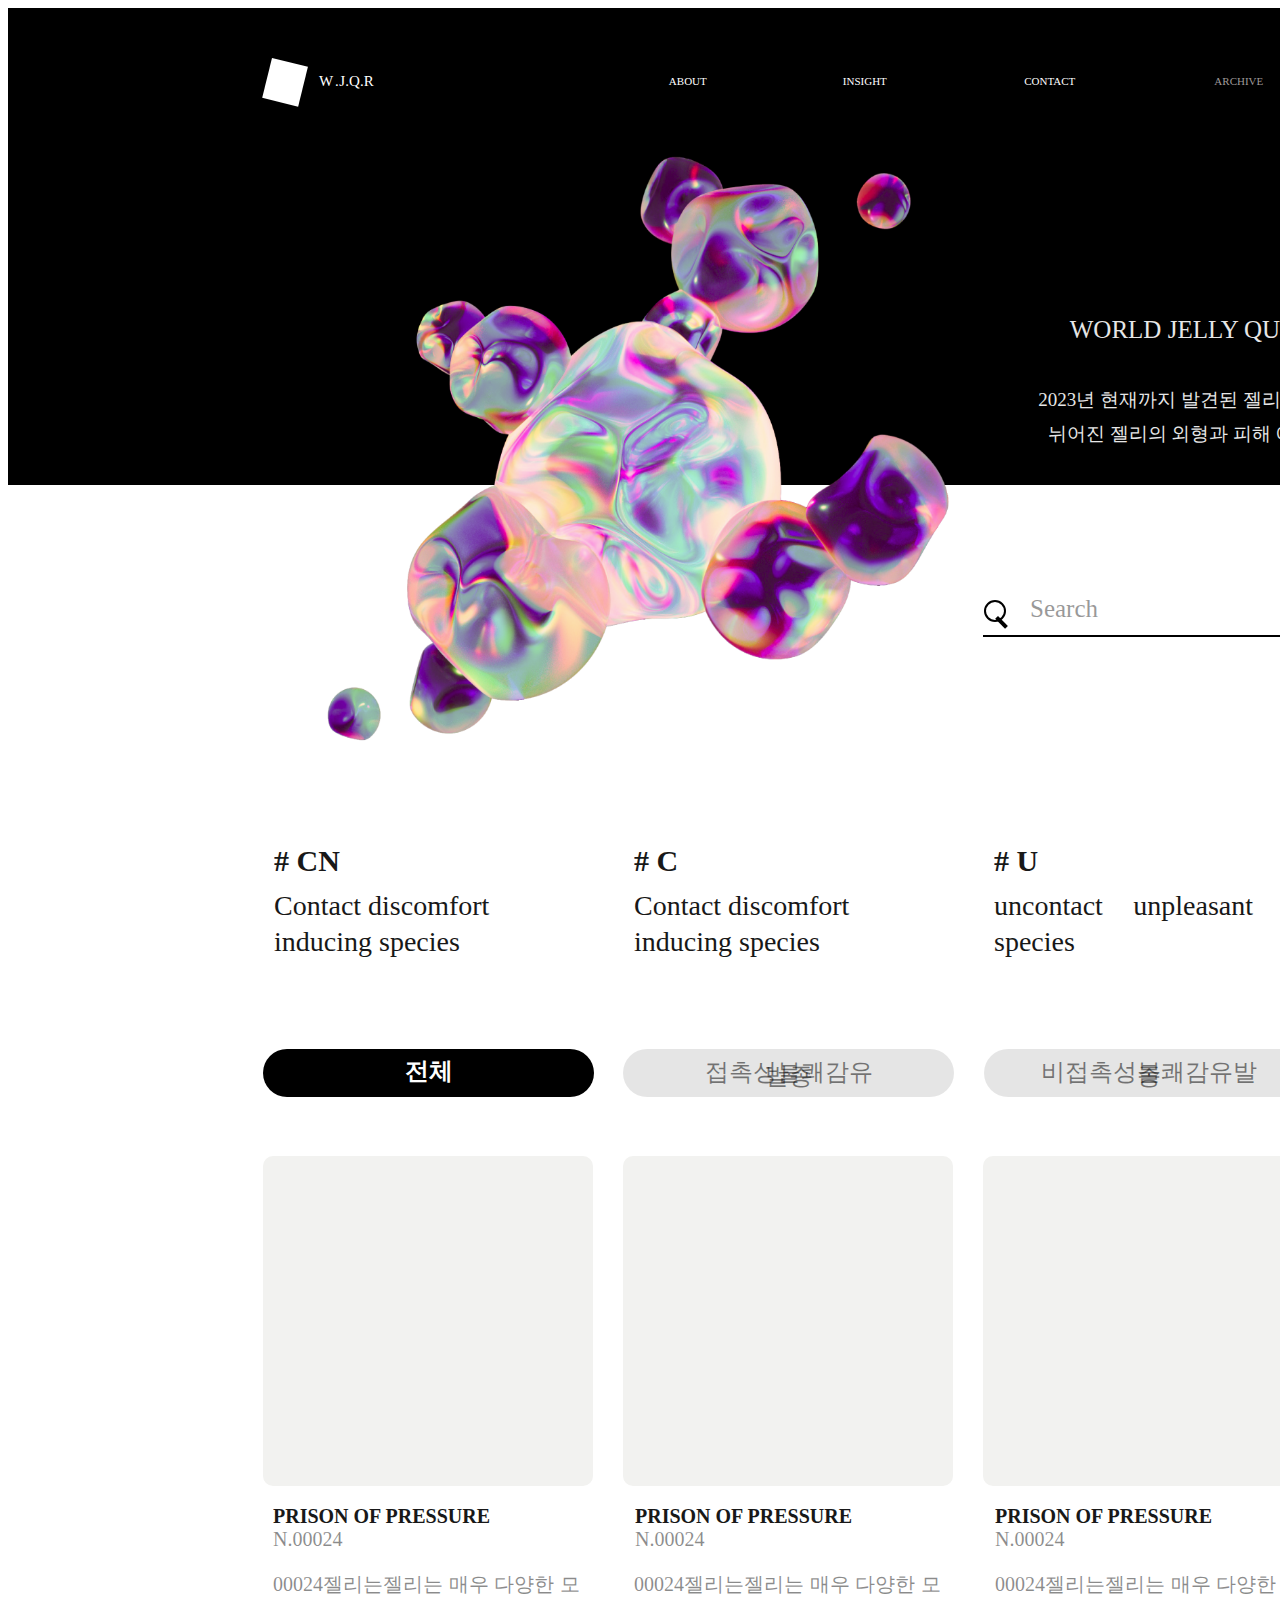
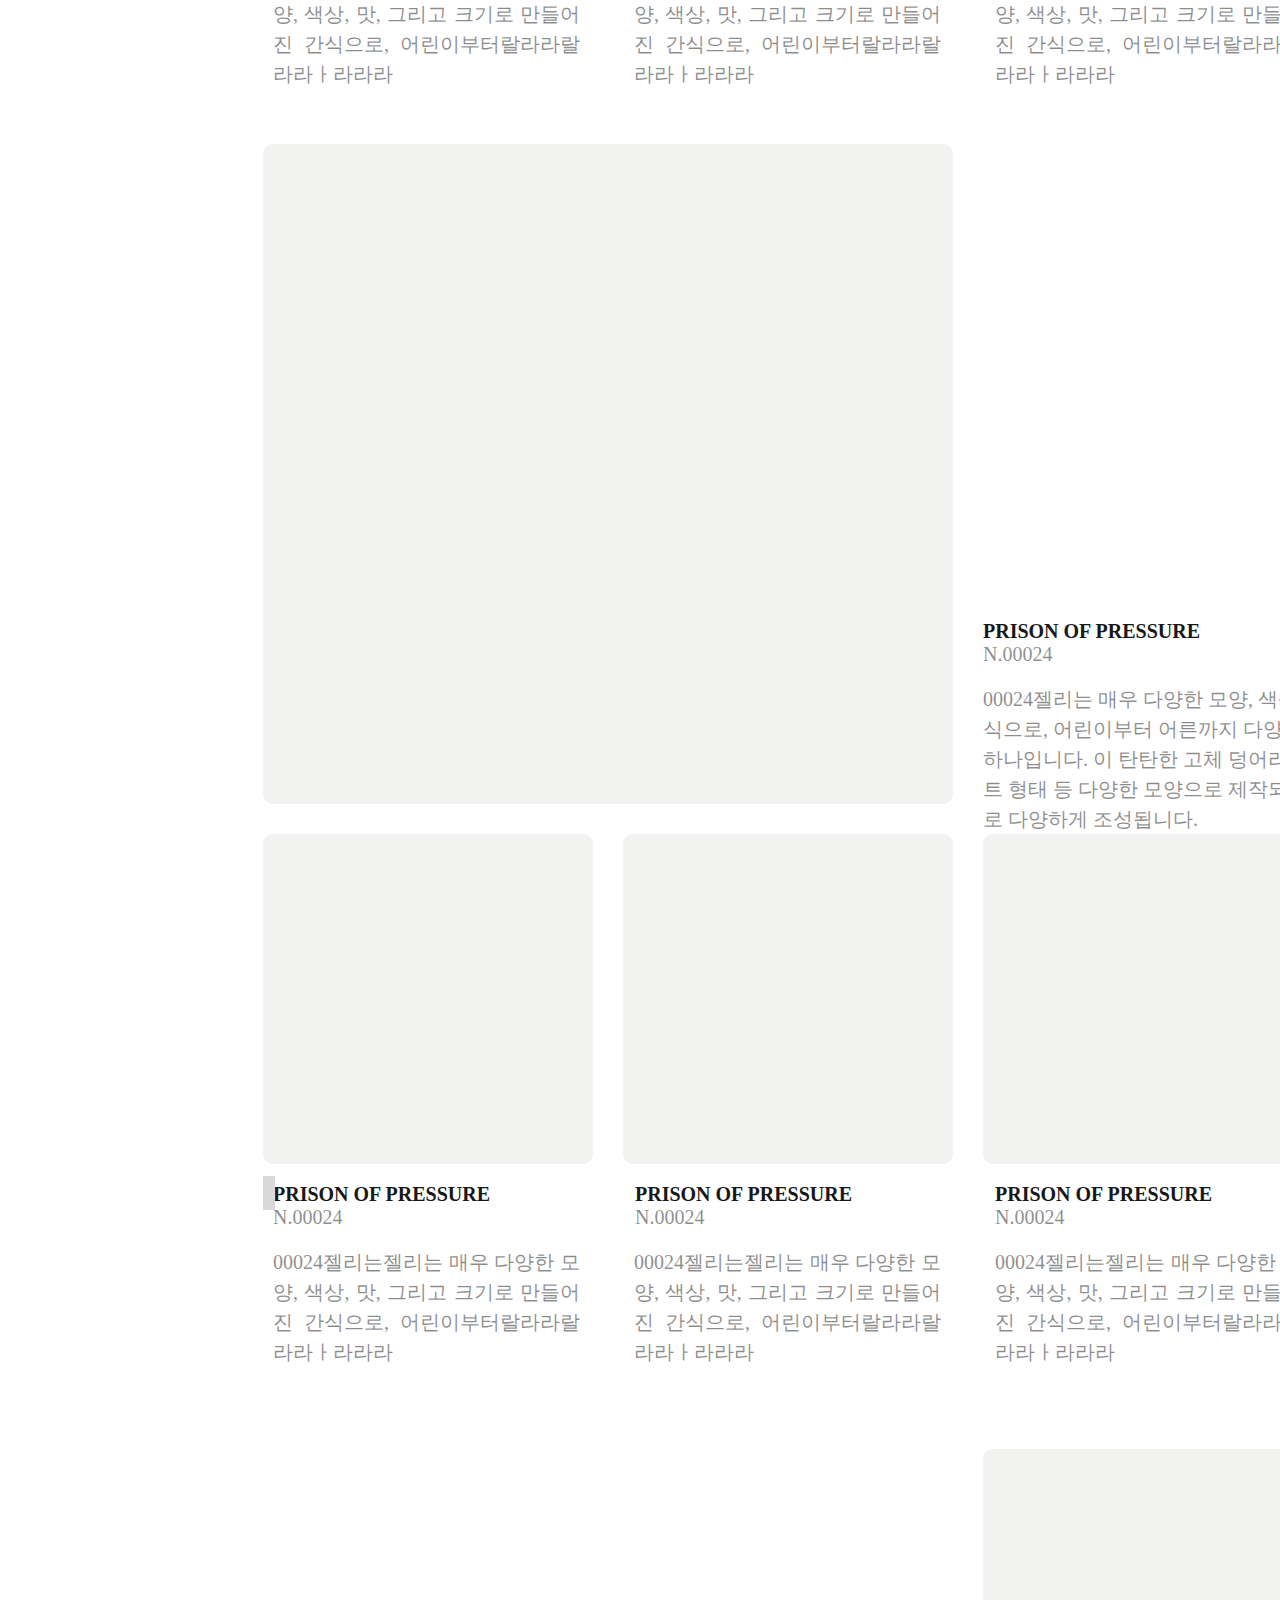
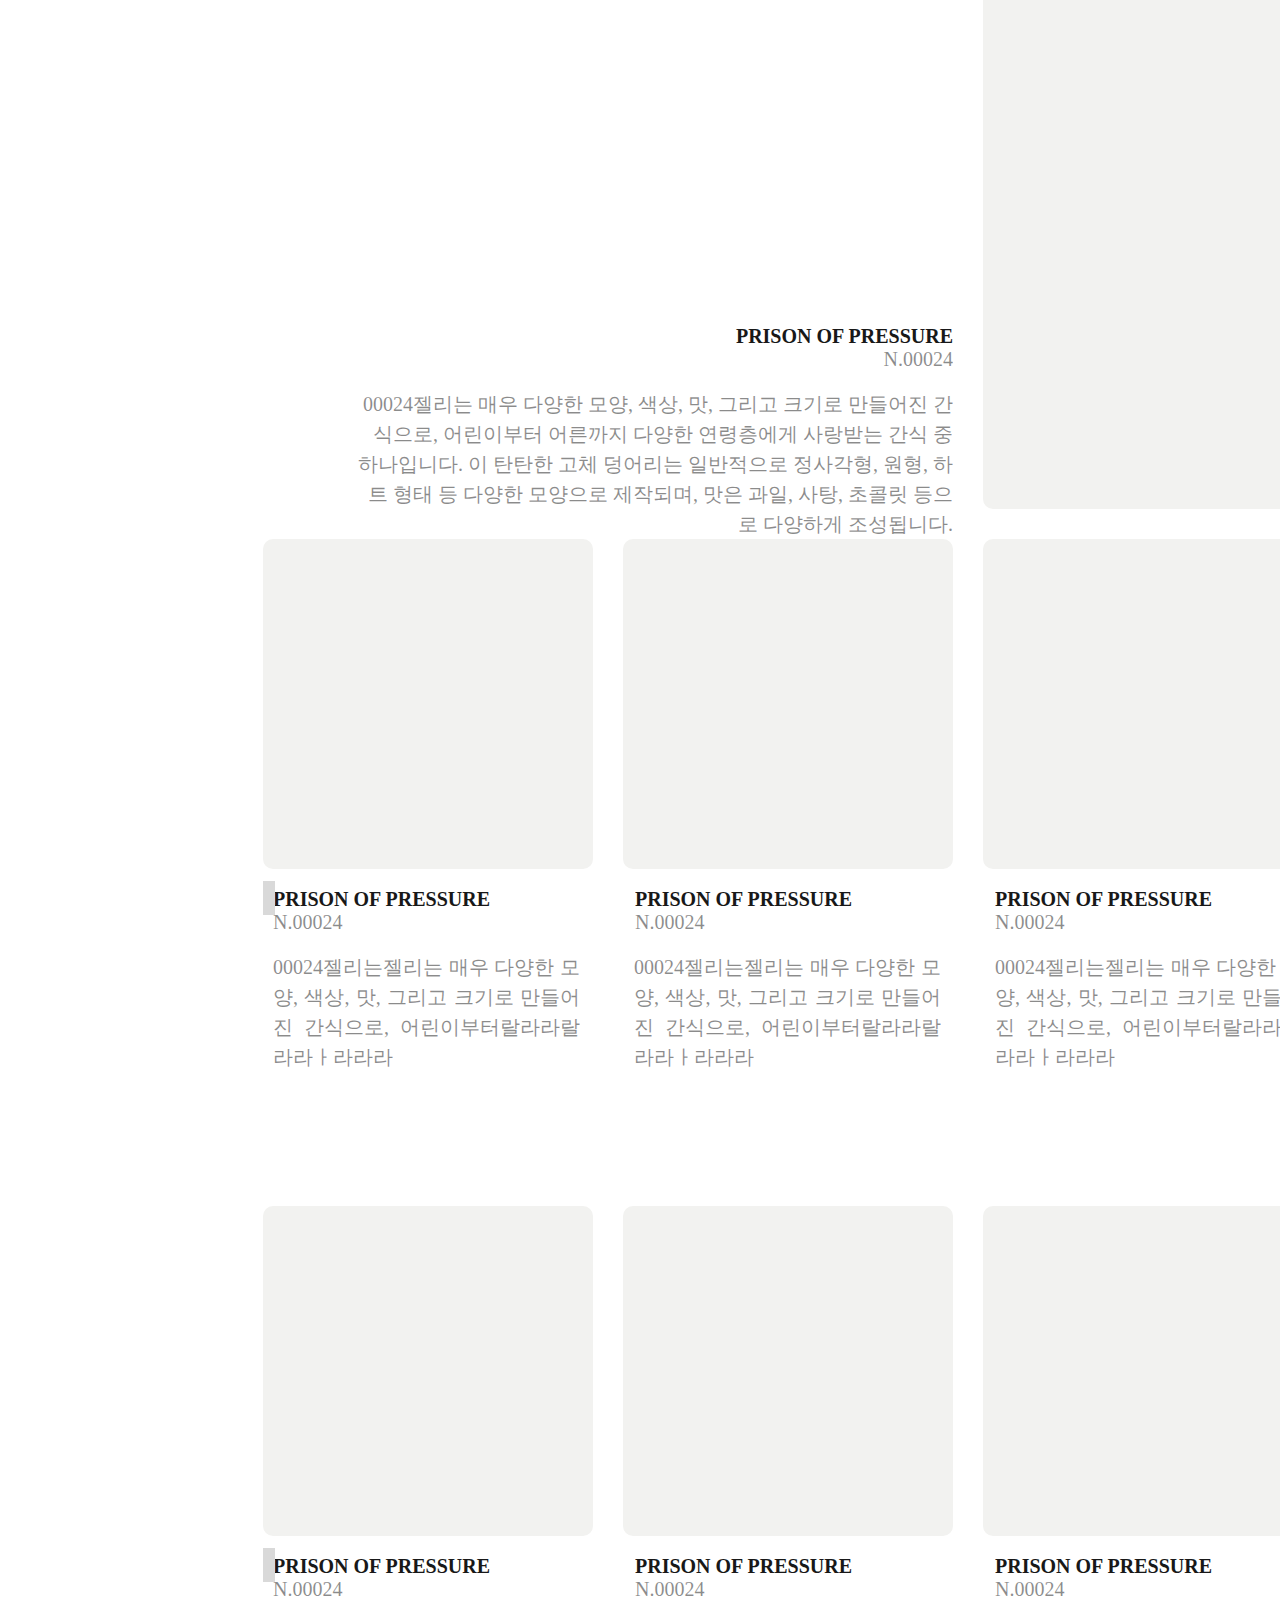
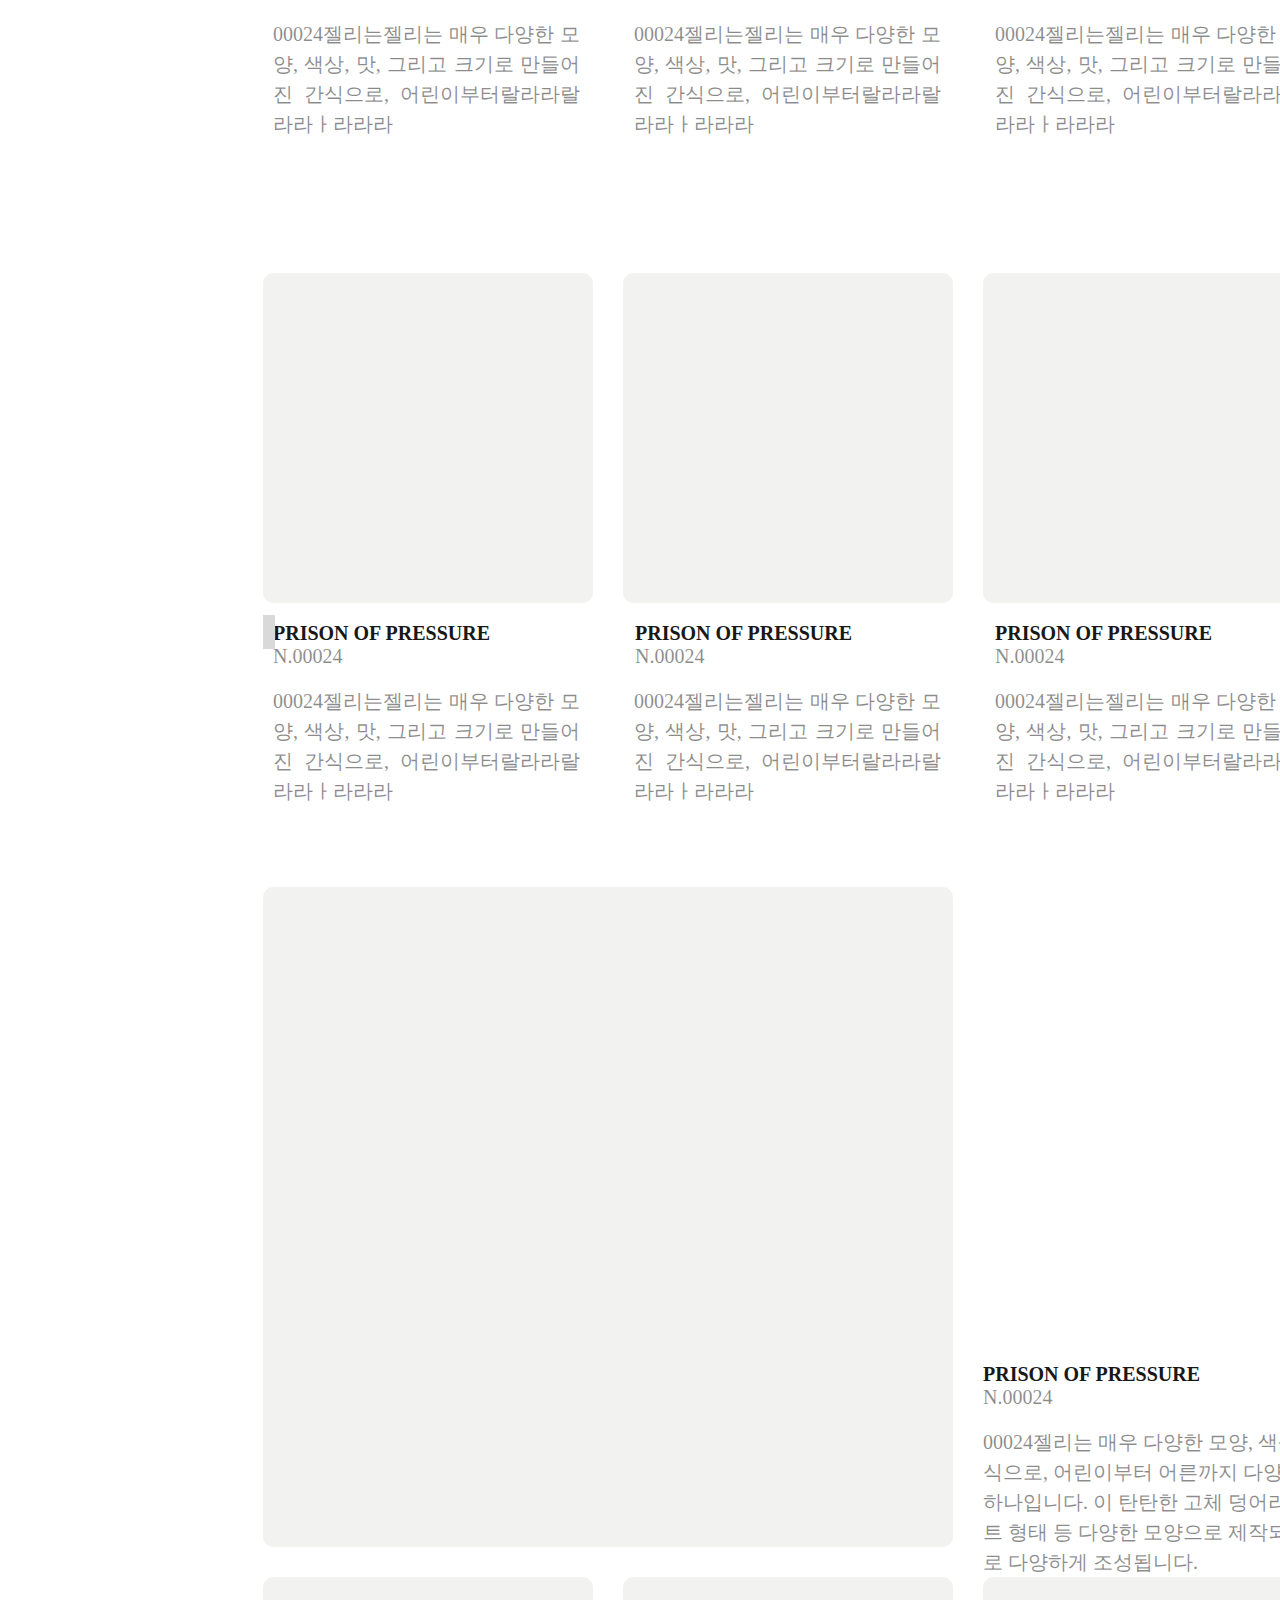
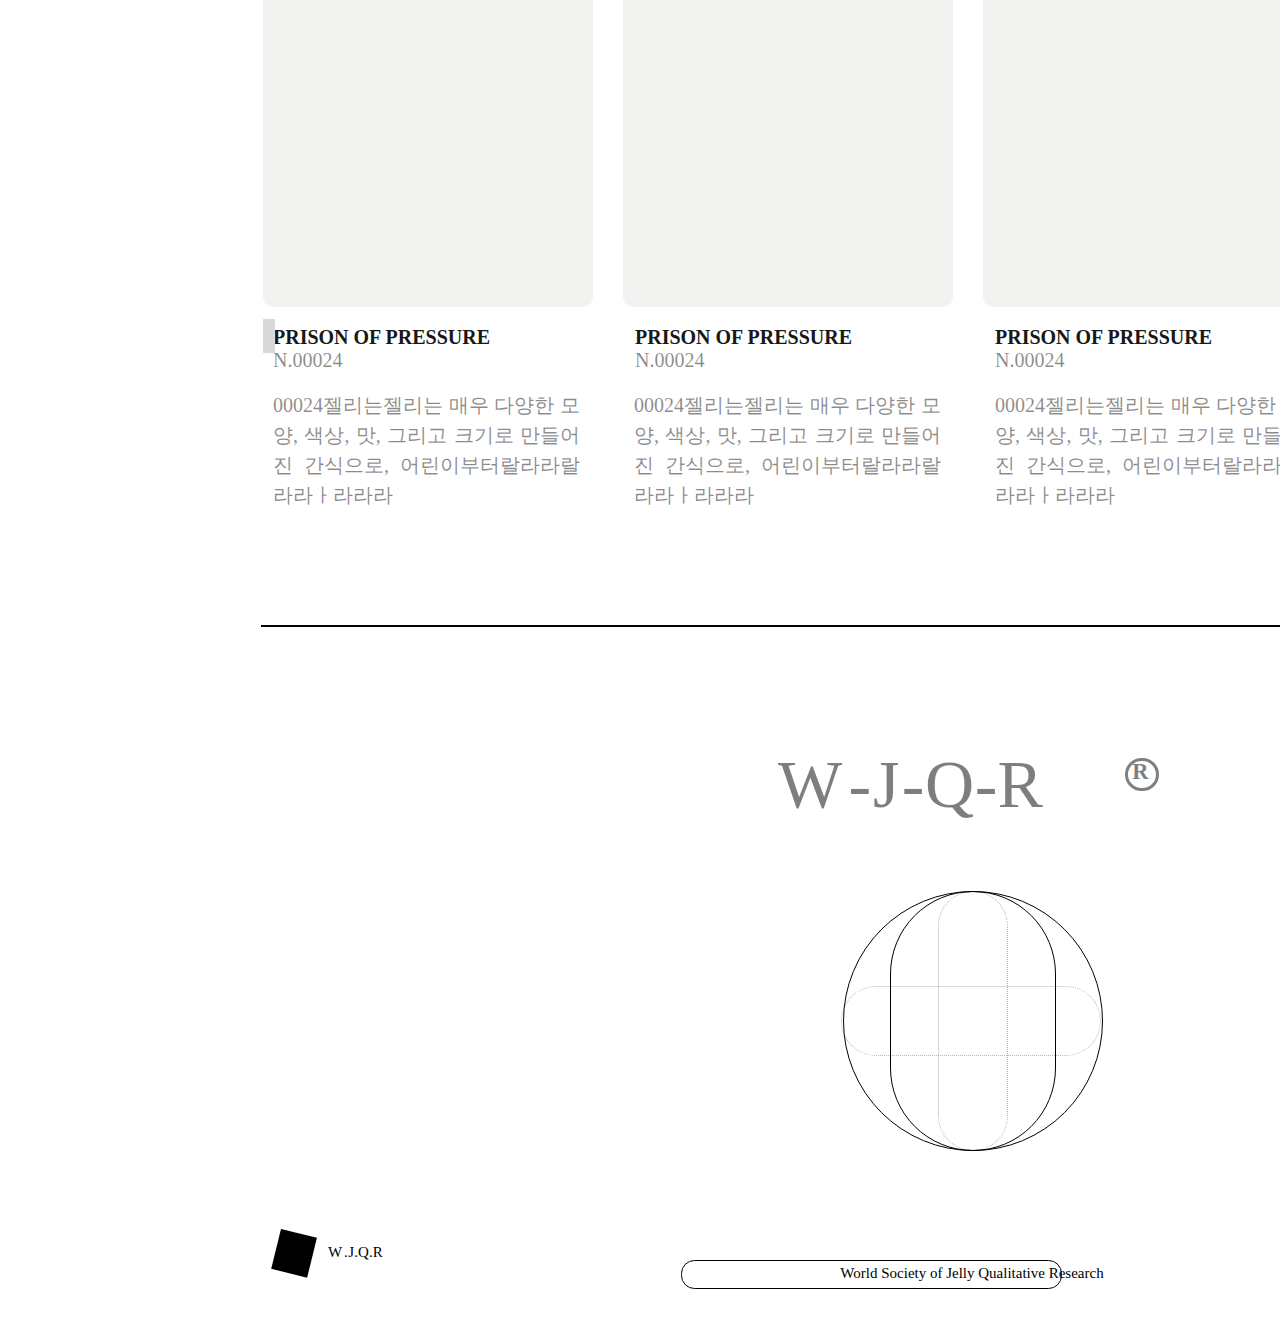
<file: index.html>
<!DOCTYPE html>
<html>
    <head>
        <meta charset="utf-8">
        <link rel = "stylesheet" type="text/css" href="style3.css"></link>
    </head>
<div class="Archive" style="width: 1920px; height: 7704px; position: relative; background: white">
    <div class="WorldSocietyOfJellyQualitativeResearch" style="width: 394px; left: 767px; top: 7651px; position: absolute; text-align: center; color: black; font-size: 15px; font-family: Archivo Expanded; font-weight: 400; line-height: 28.77px; word-wrap: break-word">World Society of Jelly Qualitative Research</div>
    <div class="Rectangle2" style="width: 379px; height: 27px; left: 673px; top: 7652px; position: absolute; border-radius: 13.50px; border: 0.50px black solid"></div>
    <div class="Rectangle33" style="width: 1920px; height: 477px; left: 0px; top: 0px; position: absolute; background: black"></div>
    <div class="Ellipse1170" style="width: 258px; height: 258px; left: 835px; top: 7283px; position: absolute; border-radius: 9999px; border: 0.87px black solid"></div>
    <div class="Ellipse1171" style="width: 163.89px; height: 258px; left: 882.05px; top: 7283px; position: absolute; border-radius: 9999px; border: 0.87px black solid"></div>
    <div class="Ellipse1172" style="width: 67.67px; height: 258px; left: 930.16px; top: 7283px; position: absolute; border-radius: 9999px; border: 0.87px rgba(0, 0, 0, 0.30) dotted"></div>
    <div class="Ellipse1173" style="width: 67.67px; height: 258px; left: 1093px; top: 7378.16px; position: absolute; transform: rotate(90deg); transform-origin: 0 0; border-radius: 9999px; border: 0.87px rgba(0, 0, 0, 0.30) dotted"></div>
    <div class="Group2621" style="width: 374.99px; height: 131px; left: 770px; top: 7111px; position: absolute">
      <div class="Ellipse1176" style="width: 27.99px; height: 26.87px; left: 347px; top: 39.19px; position: absolute; opacity: 0.50; border-radius: 9999px; border: 3.24px black solid"></div>
      <div class="R" style="width: 15.74px; left: 354.19px; top: 34.71px; position: absolute; opacity: 0.50; color: black; font-size: 22.48px; font-family: Pretendard; font-weight: 600; text-transform: uppercase; line-height: 35.97px; word-wrap: break-word">R</div>
      <div class="WJQR" style="left: 0px; top: 0px; position: absolute; opacity: 0.50; text-align: center"><span style="color: black; font-size: 68.08px; font-family: Archivo Expanded; font-weight: 400; line-height: 130.57px; letter-spacing: 6.13px; word-wrap: break-word">W</span><span style="color: black; font-size: 68.08px; font-family: Archivo Expanded; font-weight: 400; line-height: 130.57px; letter-spacing: 2.04px; word-wrap: break-word">-J</span><span style="color: black; font-size: 68.08px; font-family: Archivo Expanded; font-weight: 400; line-height: 130.57px; letter-spacing: 0.68px; word-wrap: break-word">-Q</span><span style="color: black; font-size: 68.08px; font-family: Archivo Expanded; font-weight: 400; line-height: 130.57px; word-wrap: break-word">-R</span></div>
    </div>
    <div class="WJQR" style="left: 320px; top: 7630.26px; position: absolute; text-align: center"><span style="color: black; font-size: 15px; font-family: Archivo Expanded; font-weight: 400; line-height: 28.77px; letter-spacing: 1.95px; word-wrap: break-word">W</span><span style="color: black; font-size: 15px; font-family: Archivo Expanded; font-weight: 400; line-height: 28.77px; letter-spacing: 0.30px; word-wrap: break-word">.J</span><span style="color: black; font-size: 15px; font-family: Archivo Expanded; font-weight: 400; line-height: 28.77px; word-wrap: break-word">.Q.R</span></div>
    <div class="Vector" style="width: 28.45px; height: 27.61px; left: 275.27px; top: 7628.50px; position: absolute; transform: rotate(13.84deg); transform-origin: 0 0; background: black"></div>
    <div class="Vector" style="width: 21.76px; height: 21.76px; left: 277.92px; top: 7631.74px; position: absolute; transform: rotate(13.84deg); transform-origin: 0 0; background: black"></div>
    <div class="Vector" style="width: 15.90px; height: 15.90px; left: 279.96px; top: 7633.96px; position: absolute; transform: rotate(13.84deg); transform-origin: 0 0; background: black"></div>
    <div class="Vector" style="width: 16.74px; height: 15.06px; left: 282.83px; top: 7643.29px; position: absolute; transform: rotate(13.84deg); transform-origin: 0 0; background: black"></div>
    <div class="Vector" style="width: 36.82px; height: 41px; left: 272.81px; top: 7621px; position: absolute; transform: rotate(13.84deg); transform-origin: 0 0; background: black"></div>
    <div class="Line5" style="width: 1414px; height: 0px; left: 253px; top: 7017px; position: absolute; border: 1px black solid"></div>
    <div class="LogIn" style="left: 1445px; top: 59px; position: absolute; text-align: center; color: white; font-size: 15px; font-family: Archivo Expanded; font-weight: 400; line-height: 28.77px; word-wrap: break-word">LOG-IN</div>
    <div class="Component72" style="width: 207.63px; height: 59.61px; left: 576px; top: 44px; position: absolute; justify-content: center; align-items: center; display: inline-flex">
      <a class="About" href="about.html" style="text-align: center; color: white; font-size: 11px; font-family: Archivo Expanded; font-weight: 400; line-height: 21.10px; word-wrap: break-word">ABOUT</a>
    </div>
    <div class="Component73" style="width: 207.63px; height: 59.61px;left: 753px; top: 44px; position: absolute; justify-content: center; align-items: center; display: inline-flex">
      <a class="Insight" href="insight.html" style="text-align: center; color: white; font-size: 11px; font-family: Archivo Expanded; font-weight: 400; line-height: 21.10px; word-wrap: break-word">INSIGHT</a>
    </div>
    <div class="Component74" style="width: 207.63px; height: 59.61px; left: 938px; top: 44px; position: absolute; justify-content: center; align-items: center; display: inline-flex">
      <a class="Contact" href="insight.html" style="text-align: center; color: white; font-size: 11px; font-family: Archivo Expanded; font-weight: 400; line-height: 21.10px; word-wrap: break-word">CONTACT</a>
    </div>
    <div class="Component75" style="width: 207.63px; height: 59.61px; left: 1127px; top: 44px; position: absolute; justify-content: center; align-items: center; display: inline-flex">
      <a class="Archive" style="text-align: center; color: #9F9999; font-size: 11px; font-family: Archivo Expanded; font-weight: 400; line-height: 21.10px; word-wrap: break-word">ARCHIVE</a>
    </div>
    <div class="Component76" style="width: 207.63px; height: 59.61px; left: 1373px; top: 44px; position: absolute">
      <div class="Rectangle7" style="width: 98px; height: 30px; left: 54.89px; top: 14.89px; position: absolute; background: rgba(255, 255, 255, 0.20); border-radius: 20.50px"></div>
      <div class="LogIn" style="left: 71.89px; top: 14.89px; position: absolute; text-align: center; color: white; font-size: 15px; font-family: Archivo Expanded; font-weight: 400; line-height: 28.77px; word-wrap: break-word">LOG-IN</div>
    </div>
    <div class="Component77" style="width: 207.63px; height: 59.61px; left: 1513px; top: 44px; position: absolute">
      <div class="Rectangle7" style="width: 98px; height: 30px; left: 54.89px; top: 14.89px; position: absolute; background: rgba(255, 255, 255, 0.20); border-radius: 20.50px"></div>
      <div class="SignUp" style="left: 64.89px; top: 14.89px; position: absolute; text-align: center; color: white; font-size: 15px; font-family: Archivo Expanded; font-weight: 400; line-height: 28.77px; word-wrap: break-word">SIGN-UP</div>
    </div>
    <div class="Group2622" style="width: 125px; height: 48.62px; left: 254px; top: 49.74px; position: absolute">
      <div class="WJQR" style="left: 57px; top: 9.26px; position: absolute; text-align: center"><span style="color: white; font-size: 15px; font-family: Archivo Expanded; font-weight: 400; line-height: 28.77px; letter-spacing: 1.95px; word-wrap: break-word">W</span><span style="color: white; font-size: 15px; font-family: Archivo Expanded; font-weight: 400; line-height: 28.77px; letter-spacing: 0.30px; word-wrap: break-word">.J</span><span style="color: white; font-size: 15px; font-family: Archivo Expanded; font-weight: 400; line-height: 28.77px; word-wrap: break-word">.Q.R</span></div>
      <div class="Vector" style="width: 28.45px; height: 27.61px; left: 12.27px; top: 7.50px; position: absolute; transform: rotate(13.84deg); transform-origin: 0 0; background: white"></div>
      <div class="Vector" style="width: 21.76px; height: 21.76px; left: 14.92px; top: 10.74px; position: absolute; transform: rotate(13.84deg); transform-origin: 0 0; background: white"></div>
      <div class="Vector" style="width: 15.90px; height: 15.90px; left: 16.95px; top: 12.96px; position: absolute; transform: rotate(13.84deg); transform-origin: 0 0; background: white"></div>
      <div class="Vector" style="width: 16.74px; height: 15.06px; left: 19.83px; top: 22.29px; position: absolute; transform: rotate(13.84deg); transform-origin: 0 0; background: white"></div>
      <div class="Vector" style="width: 36.82px; height: 41px; left: 9.81px; top: 0px; position: absolute; transform: rotate(13.84deg); transform-origin: 0 0; background: white"></div>
    </div>
    <img style="width: 731px; height: 634px; left: 244px; top: 135px; position: absolute" src="images/jelly1.png" />
    <div class="51" style="width: 632px; left: 1030px; top: 375px; position: absolute; opacity: 0.90; text-align: right; color: white; font-size: 19px; font-family: Pretendard; font-weight: 200; line-height: 34.20px; word-wrap: break-word">2023년 현재까지 발견된 젤리의 개체수는 51종으로 측정됩니다. 사례별로 나뉘어진 젤리의 외형과 피해 예방을 위해 정보를 제공하며, 새로운 유형을 상시 업데이트합니다.</div>
    <div class="WorldJellyQuantitativeResearchSociety" style="width: 728px; height: 32px; left: 938px; top: 302px; position: absolute; opacity: 0.90; text-align: right; color: white; font-size: 25px; font-family: Helvetica63-ExtendedMedium; font-weight: 500; text-transform: uppercase; line-height: 40px; word-wrap: break-word">World Jelly Quantitative Research SOCIETY</div>
    <div class="Line2" style="width: 691px; height: 0px; left: 975px; top: 627px; position: absolute; border: 1.50px black solid"></div>
    <div class="Line3" style="width: 9.90px; height: 0px; left: 990px; top: 608px; position: absolute; transform: rotate(45deg); transform-origin: 0 0; border: 2px black solid"></div>
    <div class="Search" style="width: 259px; left: 1022px; top: 585px; position: absolute; opacity: 0.40; text-align: justify; color: black; font-size: 25px; font-family: Helvetica Neue LT Pro; font-weight: 400; line-height: 32.50px; word-wrap: break-word">Search</div>
    <div class="Ellipse1168" style="width: 18px; height: 18px; left: 976px; top: 592px; position: absolute; border-radius: 9999px; border: 2px black solid"></div>
    <div class="Rectangle5" style="width: 330px; height: 48px; left: 976px; top: 1041px; position: absolute; background: rgba(0, 0, 0, 0.10); border-radius: 24px"></div>
    <div class="Rectangle34" style="width: 331px; height: 48px; left: 615px; top: 1041px; position: absolute; background: rgba(0, 0, 0, 0.10); border-radius: 24px"></div>
    <div class="Rectangle46" style="width: 331px; height: 48px; left: 255px; top: 1041px; position: absolute; background: black; border-radius: 24px"></div>
    <div style="width: 218px; height: 18px; left: 1032px; top: 1052px; position: absolute; text-align: center; color: rgba(0, 0, 0, 0.50); font-size: 24px; font-family: Pretendard; font-weight: 400; line-height: 4.80px; word-wrap: break-word"><br/><br/>비접촉성불쾌감유발종<br/></div>
    <div style="width: 186px; height: 18px; left: 688px; top: 1052px; position: absolute; text-align: center; color: rgba(0, 0, 0, 0.50); font-size: 24px; font-family: Pretendard; font-weight: 400; line-height: 4.80px; word-wrap: break-word"><br/><br/>접촉성불쾌감유발종<br/></div>
    <div style="width: 186px; height: 18px; left: 328px; top: 1053px; position: absolute; text-align: center; color: white; font-size: 24px; font-family: Pretendard; font-weight: 600; line-height: 21.60px; word-wrap: break-word">전체</div>
    <div class="ContactDiscomfortInducingSpecies" style="width: 262px; left: 626px; top: 807px; position: absolute; opacity: 0.90; text-align: justify; color: black; font-size: 28px; font-family: Helvetica Neue LT Pro; font-weight: 400; line-height: 36.40px; word-wrap: break-word"><br/><br/>Contact discomfort<br/>inducing species</div>
    <div class="ContactDiscomfortInducingSpecies" style="width: 262px; left: 266px; top: 807px; position: absolute; opacity: 0.90; text-align: justify; color: black; font-size: 28px; font-family: Helvetica Neue LT Pro; font-weight: 400; line-height: 36.40px; word-wrap: break-word"><br/><br/>Contact discomfort<br/>inducing species</div>
    <div class="C" style="width: 231px; height: 48px; left: 626px; top: 839px; position: absolute; opacity: 0.90; text-align: justify; color: black; font-size: 30px; font-family: Helvetica75; font-weight: 700; line-height: 27px; word-wrap: break-word"># C</div>
    <div class="Cn" style="width: 231px; height: 48px; left: 266px; top: 839px; position: absolute; opacity: 0.90; text-align: justify; color: black; font-size: 30px; font-family: Helvetica75; font-weight: 700; line-height: 27px; word-wrap: break-word"># CN</div>
    <div class="UncontactUnpleasantSpecies" style="width: 259px; left: 986px; top: 807px; position: absolute; opacity: 0.90; text-align: justify; color: black; font-size: 28px; font-family: Helvetica Neue LT Pro; font-weight: 400; line-height: 36.40px; word-wrap: break-word"><br/><br/>uncontact unpleasant species</div>
    <div class="U" style="width: 231px; height: 48px; left: 986px; top: 839px; position: absolute; opacity: 0.90; text-align: justify; color: black; font-size: 30px; font-family: Helvetica75; font-weight: 700; line-height: 27px; word-wrap: break-word"># U</div>
    <div class="Rectangle10" style="width: 330px; height: 330px; left: 255px; top: 1148px; position: absolute; background: #F2F2F0; border-radius: 10px"></div>
    <div class="Rectangle40" style="width: 330px; height: 330px; left: 255px; top: 2426px; position: absolute; background: #F2F2F0; border-radius: 10px"></div>
    <div class="Rectangle63" style="width: 330px; height: 330px; left: 255px; top: 6369px; position: absolute; background: #F2F2F0; border-radius: 10px"></div>
    <div class="Rectangle48" style="width: 330px; height: 330px; left: 255px; top: 3731px; position: absolute; background: #F2F2F0; border-radius: 10px"></div>
    <div class="Rectangle53" style="width: 330px; height: 330px; left: 255px; top: 4398px; position: absolute; background: #F2F2F0; border-radius: 10px"></div>
    <div class="Rectangle58" style="width: 330px; height: 330px; left: 255px; top: 5065px; position: absolute; background: #F2F2F0; border-radius: 10px"></div>
    <div class="Rectangle43" style="width: 330px; height: 330px; left: 975px; top: 2426px; position: absolute; background: #F2F2F0; border-radius: 10px"></div>
    <div class="Rectangle64" style="width: 330px; height: 330px; left: 975px; top: 6369px; position: absolute; background: #F2F2F0; border-radius: 10px"></div>
    <div class="Rectangle49" style="width: 330px; height: 330px; left: 975px; top: 3731px; position: absolute; background: #F2F2F0; border-radius: 10px"></div>
    <div class="Rectangle54" style="width: 330px; height: 330px; left: 975px; top: 4398px; position: absolute; background: #F2F2F0; border-radius: 10px"></div>
    <div class="Rectangle59" style="width: 330px; height: 330px; left: 975px; top: 5065px; position: absolute; background: #F2F2F0; border-radius: 10px"></div>
    <div class="Rectangle38" style="width: 690px; height: 660px; left: 255px; top: 1736px; position: absolute; background: #F2F2F0; border-radius: 10px"></div>
    <div class="Rectangle65" style="width: 690px; height: 660px; left: 255px; top: 5679px; position: absolute; background: #F2F2F0; border-radius: 10px"></div>
    <div class="Rectangle39" style="width: 690px; height: 660px; left: 975px; top: 3041px; position: absolute; background: #F2F2F0; border-radius: 10px"></div>
    <div class="Rectangle35" style="width: 330px; height: 330px; left: 615px; top: 1148px; position: absolute; background: #F2F2F0; border-radius: 10px"></div>
    <div class="Rectangle42" style="width: 330px; height: 330px; left: 615px; top: 2426px; position: absolute; background: #F2F2F0; border-radius: 10px"></div>
    <div class="Rectangle66" style="width: 330px; height: 330px; left: 615px; top: 6369px; position: absolute; background: #F2F2F0; border-radius: 10px"></div>
    <div class="Rectangle50" style="width: 330px; height: 330px; left: 615px; top: 3731px; position: absolute; background: #F2F2F0; border-radius: 10px"></div>
    <div class="Rectangle55" style="width: 330px; height: 330px; left: 615px; top: 4398px; position: absolute; background: #F2F2F0; border-radius: 10px"></div>
    <div class="Rectangle60" style="width: 330px; height: 330px; left: 615px; top: 5065px; position: absolute; background: #F2F2F0; border-radius: 10px"></div>
    <div class="Rectangle44" style="width: 330px; height: 330px; left: 1335px; top: 2426px; position: absolute; background: #F2F2F0; border-radius: 10px"></div>
    <div class="Rectangle67" style="width: 330px; height: 330px; left: 1335px; top: 6369px; position: absolute; background: #F2F2F0; border-radius: 10px"></div>
    <div class="Rectangle51" style="width: 330px; height: 330px; left: 1335px; top: 3731px; position: absolute; background: #F2F2F0; border-radius: 10px"></div>
    <div class="Rectangle56" style="width: 330px; height: 330px; left: 1335px; top: 4398px; position: absolute; background: #F2F2F0; border-radius: 10px"></div>
    <div class="Rectangle61" style="width: 330px; height: 330px; left: 1335px; top: 5065px; position: absolute; background: #F2F2F0; border-radius: 10px"></div>
    <div class="Rectangle36" style="width: 330px; height: 330px; left: 975px; top: 1148px; position: absolute; background: #F2F2F0; border-radius: 10px"></div>
    <div class="Rectangle37" style="width: 330px; height: 330px; left: 1335px; top: 1148px; position: absolute; background: #F2F2F0; border-radius: 10px"></div>
    <div class="PrisonOfPressure" style="width: 224px; left: 265px; top: 1492px; position: absolute; opacity: 0.90; color: black; font-size: 20px; font-family: Pretendard; font-weight: 700; text-transform: uppercase; line-height: 32px; word-wrap: break-word">prison of pressure  </div>
    <div class="PrisonOfPressure" style="width: 224px; left: 265px; top: 2770px; position: absolute; opacity: 0.90; color: black; font-size: 20px; font-family: Pretendard; font-weight: 700; text-transform: uppercase; line-height: 32px; word-wrap: break-word">prison of pressure  </div>
    <div class="PrisonOfPressure" style="width: 224px; left: 265px; top: 6713px; position: absolute; opacity: 0.90; color: black; font-size: 20px; font-family: Pretendard; font-weight: 700; text-transform: uppercase; line-height: 32px; word-wrap: break-word">prison of pressure  </div>
    <div class="PrisonOfPressure" style="width: 224px; left: 265px; top: 4075px; position: absolute; opacity: 0.90; color: black; font-size: 20px; font-family: Pretendard; font-weight: 700; text-transform: uppercase; line-height: 32px; word-wrap: break-word">prison of pressure  </div>
    <div class="PrisonOfPressure" style="width: 224px; left: 265px; top: 4742px; position: absolute; opacity: 0.90; color: black; font-size: 20px; font-family: Pretendard; font-weight: 700; text-transform: uppercase; line-height: 32px; word-wrap: break-word">prison of pressure  </div>
    <div class="PrisonOfPressure" style="width: 224px; left: 265px; top: 5409px; position: absolute; opacity: 0.90; color: black; font-size: 20px; font-family: Pretendard; font-weight: 700; text-transform: uppercase; line-height: 32px; word-wrap: break-word">prison of pressure  </div>
    <div class="PrisonOfPressure" style="width: 224px; left: 975px; top: 2207px; position: absolute; opacity: 0.90; color: black; font-size: 20px; font-family: Pretendard; font-weight: 700; text-transform: uppercase; line-height: 32px; word-wrap: break-word">prison of pressure  </div>
    <div class="PrisonOfPressure" style="width: 224px; left: 975px; top: 6150px; position: absolute; opacity: 0.90; color: black; font-size: 20px; font-family: Pretendard; font-weight: 700; text-transform: uppercase; line-height: 32px; word-wrap: break-word">prison of pressure  </div>
    <div class="PrisonOfPressure" style="width: 224px; left: 721px; top: 3512px; position: absolute; opacity: 0.90; text-align: right; color: black; font-size: 20px; font-family: Pretendard; font-weight: 700; text-transform: uppercase; line-height: 32px; word-wrap: break-word">prison of pressure  </div>
    <div class="N00024" style="width: 112px; left: 265px; top: 1515px; position: absolute; opacity: 0.90; color: rgba(0, 0, 0, 0.50); font-size: 20px; font-family: Pretendard; font-weight: 400; text-transform: uppercase; line-height: 32px; word-wrap: break-word">N.00024</div>
    <div class="N00024" style="width: 112px; left: 265px; top: 2793px; position: absolute; opacity: 0.90; color: rgba(0, 0, 0, 0.50); font-size: 20px; font-family: Pretendard; font-weight: 400; text-transform: uppercase; line-height: 32px; word-wrap: break-word">N.00024</div>
    <div class="N00024" style="width: 112px; left: 265px; top: 6736px; position: absolute; opacity: 0.90; color: rgba(0, 0, 0, 0.50); font-size: 20px; font-family: Pretendard; font-weight: 400; text-transform: uppercase; line-height: 32px; word-wrap: break-word">N.00024</div>
    <div class="N00024" style="width: 112px; left: 265px; top: 4098px; position: absolute; opacity: 0.90; color: rgba(0, 0, 0, 0.50); font-size: 20px; font-family: Pretendard; font-weight: 400; text-transform: uppercase; line-height: 32px; word-wrap: break-word">N.00024</div>
    <div class="N00024" style="width: 112px; left: 265px; top: 4765px; position: absolute; opacity: 0.90; color: rgba(0, 0, 0, 0.50); font-size: 20px; font-family: Pretendard; font-weight: 400; text-transform: uppercase; line-height: 32px; word-wrap: break-word">N.00024</div>
    <div class="N00024" style="width: 112px; left: 265px; top: 5432px; position: absolute; opacity: 0.90; color: rgba(0, 0, 0, 0.50); font-size: 20px; font-family: Pretendard; font-weight: 400; text-transform: uppercase; line-height: 32px; word-wrap: break-word">N.00024</div>
    <div class="N00024" style="width: 112px; left: 975px; top: 2230px; position: absolute; opacity: 0.90; color: rgba(0, 0, 0, 0.50); font-size: 20px; font-family: Pretendard; font-weight: 400; text-transform: uppercase; line-height: 32px; word-wrap: break-word">N.00024</div>
    <div class="N00024" style="width: 112px; left: 975px; top: 6173px; position: absolute; opacity: 0.90; color: rgba(0, 0, 0, 0.50); font-size: 20px; font-family: Pretendard; font-weight: 400; text-transform: uppercase; line-height: 32px; word-wrap: break-word">N.00024</div>
    <div class="N00024" style="width: 112px; left: 833px; top: 3535px; position: absolute; opacity: 0.90; text-align: right; color: rgba(0, 0, 0, 0.50); font-size: 20px; font-family: Pretendard; font-weight: 400; text-transform: uppercase; line-height: 32px; word-wrap: break-word">N.00024</div>
    <div style="width: 307px; left: 265px; top: 1561px; position: absolute; opacity: 0.90; text-align: justify; color: rgba(0, 0, 0, 0.50); font-size: 20px; font-family: Pretendard; font-weight: 400; text-transform: uppercase; line-height: 30px; word-wrap: break-word">00024젤리는젤리는 매우 다양한 모양, 색상, 맛, 그리고 크기로 만들어진 간식으로, 어린이부터랄라라랄라라ㅏ라라라</div>
    <div style="width: 307px; left: 265px; top: 2839px; position: absolute; opacity: 0.90; text-align: justify; color: rgba(0, 0, 0, 0.50); font-size: 20px; font-family: Pretendard; font-weight: 400; text-transform: uppercase; line-height: 30px; word-wrap: break-word">00024젤리는젤리는 매우 다양한 모양, 색상, 맛, 그리고 크기로 만들어진 간식으로, 어린이부터랄라라랄라라ㅏ라라라</div>
    <div style="width: 307px; left: 265px; top: 6782px; position: absolute; opacity: 0.90; text-align: justify; color: rgba(0, 0, 0, 0.50); font-size: 20px; font-family: Pretendard; font-weight: 400; text-transform: uppercase; line-height: 30px; word-wrap: break-word">00024젤리는젤리는 매우 다양한 모양, 색상, 맛, 그리고 크기로 만들어진 간식으로, 어린이부터랄라라랄라라ㅏ라라라</div>
    <div style="width: 307px; left: 265px; top: 4144px; position: absolute; opacity: 0.90; text-align: justify; color: rgba(0, 0, 0, 0.50); font-size: 20px; font-family: Pretendard; font-weight: 400; text-transform: uppercase; line-height: 30px; word-wrap: break-word">00024젤리는젤리는 매우 다양한 모양, 색상, 맛, 그리고 크기로 만들어진 간식으로, 어린이부터랄라라랄라라ㅏ라라라</div>
    <div style="width: 307px; left: 265px; top: 4811px; position: absolute; opacity: 0.90; text-align: justify; color: rgba(0, 0, 0, 0.50); font-size: 20px; font-family: Pretendard; font-weight: 400; text-transform: uppercase; line-height: 30px; word-wrap: break-word">00024젤리는젤리는 매우 다양한 모양, 색상, 맛, 그리고 크기로 만들어진 간식으로, 어린이부터랄라라랄라라ㅏ라라라</div>
    <div style="width: 307px; left: 265px; top: 5478px; position: absolute; opacity: 0.90; text-align: justify; color: rgba(0, 0, 0, 0.50); font-size: 20px; font-family: Pretendard; font-weight: 400; text-transform: uppercase; line-height: 30px; word-wrap: break-word">00024젤리는젤리는 매우 다양한 모양, 색상, 맛, 그리고 크기로 만들어진 간식으로, 어린이부터랄라라랄라라ㅏ라라라</div>
    <div style="width: 307px; left: 626px; top: 1561px; position: absolute; opacity: 0.90; text-align: justify; color: rgba(0, 0, 0, 0.50); font-size: 20px; font-family: Pretendard; font-weight: 400; text-transform: uppercase; line-height: 30px; word-wrap: break-word">00024젤리는젤리는 매우 다양한 모양, 색상, 맛, 그리고 크기로 만들어진 간식으로, 어린이부터랄라라랄라라ㅏ라라라</div>
    <div style="width: 307px; left: 626px; top: 2839px; position: absolute; opacity: 0.90; text-align: justify; color: rgba(0, 0, 0, 0.50); font-size: 20px; font-family: Pretendard; font-weight: 400; text-transform: uppercase; line-height: 30px; word-wrap: break-word">00024젤리는젤리는 매우 다양한 모양, 색상, 맛, 그리고 크기로 만들어진 간식으로, 어린이부터랄라라랄라라ㅏ라라라</div>
    <div style="width: 307px; left: 626px; top: 6782px; position: absolute; opacity: 0.90; text-align: justify; color: rgba(0, 0, 0, 0.50); font-size: 20px; font-family: Pretendard; font-weight: 400; text-transform: uppercase; line-height: 30px; word-wrap: break-word">00024젤리는젤리는 매우 다양한 모양, 색상, 맛, 그리고 크기로 만들어진 간식으로, 어린이부터랄라라랄라라ㅏ라라라</div>
    <div style="width: 307px; left: 626px; top: 4144px; position: absolute; opacity: 0.90; text-align: justify; color: rgba(0, 0, 0, 0.50); font-size: 20px; font-family: Pretendard; font-weight: 400; text-transform: uppercase; line-height: 30px; word-wrap: break-word">00024젤리는젤리는 매우 다양한 모양, 색상, 맛, 그리고 크기로 만들어진 간식으로, 어린이부터랄라라랄라라ㅏ라라라</div>
    <div style="width: 307px; left: 626px; top: 4811px; position: absolute; opacity: 0.90; text-align: justify; color: rgba(0, 0, 0, 0.50); font-size: 20px; font-family: Pretendard; font-weight: 400; text-transform: uppercase; line-height: 30px; word-wrap: break-word">00024젤리는젤리는 매우 다양한 모양, 색상, 맛, 그리고 크기로 만들어진 간식으로, 어린이부터랄라라랄라라ㅏ라라라</div>
    <div style="width: 307px; left: 626px; top: 5478px; position: absolute; opacity: 0.90; text-align: justify; color: rgba(0, 0, 0, 0.50); font-size: 20px; font-family: Pretendard; font-weight: 400; text-transform: uppercase; line-height: 30px; word-wrap: break-word">00024젤리는젤리는 매우 다양한 모양, 색상, 맛, 그리고 크기로 만들어진 간식으로, 어린이부터랄라라랄라라ㅏ라라라</div>
    <div style="width: 307px; left: 987px; top: 1561px; position: absolute; opacity: 0.90; text-align: justify; color: rgba(0, 0, 0, 0.50); font-size: 20px; font-family: Pretendard; font-weight: 400; text-transform: uppercase; line-height: 30px; word-wrap: break-word">00024젤리는젤리는 매우 다양한 모양, 색상, 맛, 그리고 크기로 만들어진 간식으로, 어린이부터랄라라랄라라ㅏ라라라</div>
    <div style="width: 307px; left: 987px; top: 2839px; position: absolute; opacity: 0.90; text-align: justify; color: rgba(0, 0, 0, 0.50); font-size: 20px; font-family: Pretendard; font-weight: 400; text-transform: uppercase; line-height: 30px; word-wrap: break-word">00024젤리는젤리는 매우 다양한 모양, 색상, 맛, 그리고 크기로 만들어진 간식으로, 어린이부터랄라라랄라라ㅏ라라라</div>
    <div style="width: 307px; left: 987px; top: 6782px; position: absolute; opacity: 0.90; text-align: justify; color: rgba(0, 0, 0, 0.50); font-size: 20px; font-family: Pretendard; font-weight: 400; text-transform: uppercase; line-height: 30px; word-wrap: break-word">00024젤리는젤리는 매우 다양한 모양, 색상, 맛, 그리고 크기로 만들어진 간식으로, 어린이부터랄라라랄라라ㅏ라라라</div>
    <div style="width: 307px; left: 987px; top: 4144px; position: absolute; opacity: 0.90; text-align: justify; color: rgba(0, 0, 0, 0.50); font-size: 20px; font-family: Pretendard; font-weight: 400; text-transform: uppercase; line-height: 30px; word-wrap: break-word">00024젤리는젤리는 매우 다양한 모양, 색상, 맛, 그리고 크기로 만들어진 간식으로, 어린이부터랄라라랄라라ㅏ라라라</div>
    <div style="width: 307px; left: 987px; top: 4811px; position: absolute; opacity: 0.90; text-align: justify; color: rgba(0, 0, 0, 0.50); font-size: 20px; font-family: Pretendard; font-weight: 400; text-transform: uppercase; line-height: 30px; word-wrap: break-word">00024젤리는젤리는 매우 다양한 모양, 색상, 맛, 그리고 크기로 만들어진 간식으로, 어린이부터랄라라랄라라ㅏ라라라</div>
    <div style="width: 307px; left: 987px; top: 5478px; position: absolute; opacity: 0.90; text-align: justify; color: rgba(0, 0, 0, 0.50); font-size: 20px; font-family: Pretendard; font-weight: 400; text-transform: uppercase; line-height: 30px; word-wrap: break-word">00024젤리는젤리는 매우 다양한 모양, 색상, 맛, 그리고 크기로 만들어진 간식으로, 어린이부터랄라라랄라라ㅏ라라라</div>
    <div style="width: 307px; left: 1347px; top: 1561px; position: absolute; opacity: 0.90; text-align: justify; color: rgba(0, 0, 0, 0.50); font-size: 20px; font-family: Pretendard; font-weight: 400; text-transform: uppercase; line-height: 30px; word-wrap: break-word">00024젤리는젤리는 매우 다양한 모양, 색상, 맛, 그리고 크기로 만들어진 간식으로, 어린이부터랄라라랄라라ㅏ라라라</div>
    <div style="width: 307px; left: 1347px; top: 2839px; position: absolute; opacity: 0.90; text-align: justify; color: rgba(0, 0, 0, 0.50); font-size: 20px; font-family: Pretendard; font-weight: 400; text-transform: uppercase; line-height: 30px; word-wrap: break-word">00024젤리는젤리는 매우 다양한 모양, 색상, 맛, 그리고 크기로 만들어진 간식으로, 어린이부터랄라라랄라라ㅏ라라라</div>
    <div style="width: 307px; left: 1347px; top: 6782px; position: absolute; opacity: 0.90; text-align: justify; color: rgba(0, 0, 0, 0.50); font-size: 20px; font-family: Pretendard; font-weight: 400; text-transform: uppercase; line-height: 30px; word-wrap: break-word">00024젤리는젤리는 매우 다양한 모양, 색상, 맛, 그리고 크기로 만들어진 간식으로, 어린이부터랄라라랄라라ㅏ라라라</div>
    <div style="width: 307px; left: 1347px; top: 4144px; position: absolute; opacity: 0.90; text-align: justify; color: rgba(0, 0, 0, 0.50); font-size: 20px; font-family: Pretendard; font-weight: 400; text-transform: uppercase; line-height: 30px; word-wrap: break-word">00024젤리는젤리는 매우 다양한 모양, 색상, 맛, 그리고 크기로 만들어진 간식으로, 어린이부터랄라라랄라라ㅏ라라라</div>
    <div style="width: 307px; left: 1347px; top: 4811px; position: absolute; opacity: 0.90; text-align: justify; color: rgba(0, 0, 0, 0.50); font-size: 20px; font-family: Pretendard; font-weight: 400; text-transform: uppercase; line-height: 30px; word-wrap: break-word">00024젤리는젤리는 매우 다양한 모양, 색상, 맛, 그리고 크기로 만들어진 간식으로, 어린이부터랄라라랄라라ㅏ라라라</div>
    <div style="width: 307px; left: 1347px; top: 5478px; position: absolute; opacity: 0.90; text-align: justify; color: rgba(0, 0, 0, 0.50); font-size: 20px; font-family: Pretendard; font-weight: 400; text-transform: uppercase; line-height: 30px; word-wrap: break-word">00024젤리는젤리는 매우 다양한 모양, 색상, 맛, 그리고 크기로 만들어진 간식으로, 어린이부터랄라라랄라라ㅏ라라라</div>
    <div style="width: 596px; left: 975px; top: 2276px; position: absolute; opacity: 0.90; color: rgba(0, 0, 0, 0.50); font-size: 20px; font-family: Pretendard; font-weight: 400; text-transform: uppercase; line-height: 30px; word-wrap: break-word">00024젤리는 매우 다양한 모양, 색상, 맛, 그리고 크기로 만들어진 간식으로, 어린이부터 어른까지 다양한 연령층에게 사랑받는 간식 중 하나입니다. 이 탄탄한 고체 덩어리는 일반적으로 정사각형, 원형, 하트 형태 등 다양한 모양으로 제작되며, 맛은 과일, 사탕, 초콜릿 등으로 다양하게 조성됩니다.</div>
    <div style="width: 596px; left: 975px; top: 6219px; position: absolute; opacity: 0.90; color: rgba(0, 0, 0, 0.50); font-size: 20px; font-family: Pretendard; font-weight: 400; text-transform: uppercase; line-height: 30px; word-wrap: break-word">00024젤리는 매우 다양한 모양, 색상, 맛, 그리고 크기로 만들어진 간식으로, 어린이부터 어른까지 다양한 연령층에게 사랑받는 간식 중 하나입니다. 이 탄탄한 고체 덩어리는 일반적으로 정사각형, 원형, 하트 형태 등 다양한 모양으로 제작되며, 맛은 과일, 사탕, 초콜릿 등으로 다양하게 조성됩니다.</div>
    <div style="width: 596px; left: 349px; top: 3581px; position: absolute; opacity: 0.90; text-align: right; color: rgba(0, 0, 0, 0.50); font-size: 20px; font-family: Pretendard; font-weight: 400; text-transform: uppercase; line-height: 30px; word-wrap: break-word">00024젤리는 매우 다양한 모양, 색상, 맛, 그리고 크기로 만들어진 간식으로, 어린이부터 어른까지 다양한 연령층에게 사랑받는 간식 중 하나입니다. 이 탄탄한 고체 덩어리는 일반적으로 정사각형, 원형, 하트 형태 등 다양한 모양으로 제작되며, 맛은 과일, 사탕, 초콜릿 등으로 다양하게 조성됩니다.</div>
    <div class="Group2625" style="width: 224px; height: 55px; left: 627px; top: 1492px; position: absolute">
      <div class="PrisonOfPressure" style="width: 224px; left: 0px; top: 0px; position: absolute; opacity: 0.90; color: black; font-size: 20px; font-family: Pretendard; font-weight: 700; text-transform: uppercase; line-height: 32px; word-wrap: break-word">prison of pressure  </div>
      <div class="N00024" style="width: 112px; left: 0px; top: 23px; position: absolute; opacity: 0.90; color: rgba(0, 0, 0, 0.50); font-size: 20px; font-family: Pretendard; font-weight: 400; text-transform: uppercase; line-height: 32px; word-wrap: break-word">N.00024</div>
    </div>
    <div class="Group2628" style="width: 224px; height: 55px; left: 627px; top: 2770px; position: absolute">
      <div class="PrisonOfPressure" style="width: 224px; left: 0px; top: 0px; position: absolute; opacity: 0.90; color: black; font-size: 20px; font-family: Pretendard; font-weight: 700; text-transform: uppercase; line-height: 32px; word-wrap: break-word">prison of pressure  </div>
      <div class="N00024" style="width: 112px; left: 0px; top: 23px; position: absolute; opacity: 0.90; color: rgba(0, 0, 0, 0.50); font-size: 20px; font-family: Pretendard; font-weight: 400; text-transform: uppercase; line-height: 32px; word-wrap: break-word">N.00024</div>
    </div>
    <div class="Group2640" style="width: 224px; height: 55px; left: 627px; top: 6713px; position: absolute">
      <div class="PrisonOfPressure" style="width: 224px; left: 0px; top: 0px; position: absolute; opacity: 0.90; color: black; font-size: 20px; font-family: Pretendard; font-weight: 700; text-transform: uppercase; line-height: 32px; word-wrap: break-word">prison of pressure  </div>
      <div class="N00024" style="width: 112px; left: 0px; top: 23px; position: absolute; opacity: 0.90; color: rgba(0, 0, 0, 0.50); font-size: 20px; font-family: Pretendard; font-weight: 400; text-transform: uppercase; line-height: 32px; word-wrap: break-word">N.00024</div>
    </div>
    <div class="Group2631" style="width: 224px; height: 55px; left: 627px; top: 4075px; position: absolute">
      <div class="PrisonOfPressure" style="width: 224px; left: 0px; top: 0px; position: absolute; opacity: 0.90; color: black; font-size: 20px; font-family: Pretendard; font-weight: 700; text-transform: uppercase; line-height: 32px; word-wrap: break-word">prison of pressure  </div>
      <div class="N00024" style="width: 112px; left: 0px; top: 23px; position: absolute; opacity: 0.90; color: rgba(0, 0, 0, 0.50); font-size: 20px; font-family: Pretendard; font-weight: 400; text-transform: uppercase; line-height: 32px; word-wrap: break-word">N.00024</div>
    </div>
    <div class="Group2634" style="width: 224px; height: 55px; left: 627px; top: 4742px; position: absolute">
      <div class="PrisonOfPressure" style="width: 224px; left: 0px; top: 0px; position: absolute; opacity: 0.90; color: black; font-size: 20px; font-family: Pretendard; font-weight: 700; text-transform: uppercase; line-height: 32px; word-wrap: break-word">prison of pressure  </div>
      <div class="N00024" style="width: 112px; left: 0px; top: 23px; position: absolute; opacity: 0.90; color: rgba(0, 0, 0, 0.50); font-size: 20px; font-family: Pretendard; font-weight: 400; text-transform: uppercase; line-height: 32px; word-wrap: break-word">N.00024</div>
    </div>
    <div class="Group2637" style="width: 224px; height: 55px; left: 627px; top: 5409px; position: absolute">
      <div class="PrisonOfPressure" style="width: 224px; left: 0px; top: 0px; position: absolute; opacity: 0.90; color: black; font-size: 20px; font-family: Pretendard; font-weight: 700; text-transform: uppercase; line-height: 32px; word-wrap: break-word">prison of pressure  </div>
      <div class="N00024" style="width: 112px; left: 0px; top: 23px; position: absolute; opacity: 0.90; color: rgba(0, 0, 0, 0.50); font-size: 20px; font-family: Pretendard; font-weight: 400; text-transform: uppercase; line-height: 32px; word-wrap: break-word">N.00024</div>
    </div>
    <div class="Group2626" style="width: 224px; height: 55px; left: 987px; top: 1492px; position: absolute">
      <div class="PrisonOfPressure" style="width: 224px; left: 0px; top: 0px; position: absolute; opacity: 0.90; color: black; font-size: 20px; font-family: Pretendard; font-weight: 700; text-transform: uppercase; line-height: 32px; word-wrap: break-word">prison of pressure  </div>
      <div class="N00024" style="width: 112px; left: 0px; top: 23px; position: absolute; opacity: 0.90; color: rgba(0, 0, 0, 0.50); font-size: 20px; font-family: Pretendard; font-weight: 400; text-transform: uppercase; line-height: 32px; word-wrap: break-word">N.00024</div>
    </div>
    <div class="Group2629" style="width: 224px; height: 55px; left: 987px; top: 2770px; position: absolute">
      <div class="PrisonOfPressure" style="width: 224px; left: 0px; top: 0px; position: absolute; opacity: 0.90; color: black; font-size: 20px; font-family: Pretendard; font-weight: 700; text-transform: uppercase; line-height: 32px; word-wrap: break-word">prison of pressure  </div>
      <div class="N00024" style="width: 112px; left: 0px; top: 23px; position: absolute; opacity: 0.90; color: rgba(0, 0, 0, 0.50); font-size: 20px; font-family: Pretendard; font-weight: 400; text-transform: uppercase; line-height: 32px; word-wrap: break-word">N.00024</div>
    </div>
    <div class="Group2641" style="width: 224px; height: 55px; left: 987px; top: 6713px; position: absolute">
      <div class="PrisonOfPressure" style="width: 224px; left: 0px; top: 0px; position: absolute; opacity: 0.90; color: black; font-size: 20px; font-family: Pretendard; font-weight: 700; text-transform: uppercase; line-height: 32px; word-wrap: break-word">prison of pressure  </div>
      <div class="N00024" style="width: 112px; left: 0px; top: 23px; position: absolute; opacity: 0.90; color: rgba(0, 0, 0, 0.50); font-size: 20px; font-family: Pretendard; font-weight: 400; text-transform: uppercase; line-height: 32px; word-wrap: break-word">N.00024</div>
    </div>
    <div class="Group2632" style="width: 224px; height: 55px; left: 987px; top: 4075px; position: absolute">
      <div class="PrisonOfPressure" style="width: 224px; left: 0px; top: 0px; position: absolute; opacity: 0.90; color: black; font-size: 20px; font-family: Pretendard; font-weight: 700; text-transform: uppercase; line-height: 32px; word-wrap: break-word">prison of pressure  </div>
      <div class="N00024" style="width: 112px; left: 0px; top: 23px; position: absolute; opacity: 0.90; color: rgba(0, 0, 0, 0.50); font-size: 20px; font-family: Pretendard; font-weight: 400; text-transform: uppercase; line-height: 32px; word-wrap: break-word">N.00024</div>
    </div>
    <div class="Group2635" style="width: 224px; height: 55px; left: 987px; top: 4742px; position: absolute">
      <div class="PrisonOfPressure" style="width: 224px; left: 0px; top: 0px; position: absolute; opacity: 0.90; color: black; font-size: 20px; font-family: Pretendard; font-weight: 700; text-transform: uppercase; line-height: 32px; word-wrap: break-word">prison of pressure  </div>
      <div class="N00024" style="width: 112px; left: 0px; top: 23px; position: absolute; opacity: 0.90; color: rgba(0, 0, 0, 0.50); font-size: 20px; font-family: Pretendard; font-weight: 400; text-transform: uppercase; line-height: 32px; word-wrap: break-word">N.00024</div>
    </div>
    <div class="Group2638" style="width: 224px; height: 55px; left: 987px; top: 5409px; position: absolute">
      <div class="PrisonOfPressure" style="width: 224px; left: 0px; top: 0px; position: absolute; opacity: 0.90; color: black; font-size: 20px; font-family: Pretendard; font-weight: 700; text-transform: uppercase; line-height: 32px; word-wrap: break-word">prison of pressure  </div>
      <div class="N00024" style="width: 112px; left: 0px; top: 23px; position: absolute; opacity: 0.90; color: rgba(0, 0, 0, 0.50); font-size: 20px; font-family: Pretendard; font-weight: 400; text-transform: uppercase; line-height: 32px; word-wrap: break-word">N.00024</div>
    </div>
    <div class="Group2627" style="width: 224px; height: 55px; left: 1347px; top: 1492px; position: absolute">
      <div class="PrisonOfPressure" style="width: 224px; left: 0px; top: 0px; position: absolute; opacity: 0.90; color: black; font-size: 20px; font-family: Pretendard; font-weight: 700; text-transform: uppercase; line-height: 32px; word-wrap: break-word">prison of pressure  </div>
      <div class="N00024" style="width: 112px; left: 0px; top: 23px; position: absolute; opacity: 0.90; color: rgba(0, 0, 0, 0.50); font-size: 20px; font-family: Pretendard; font-weight: 400; text-transform: uppercase; line-height: 32px; word-wrap: break-word">N.00024</div>
    </div>
    <div class="Group2630" style="width: 224px; height: 55px; left: 1347px; top: 2770px; position: absolute">
      <div class="PrisonOfPressure" style="width: 224px; left: 0px; top: 0px; position: absolute; opacity: 0.90; color: black; font-size: 20px; font-family: Pretendard; font-weight: 700; text-transform: uppercase; line-height: 32px; word-wrap: break-word">prison of pressure  </div>
      <div class="N00024" style="width: 112px; left: 0px; top: 23px; position: absolute; opacity: 0.90; color: rgba(0, 0, 0, 0.50); font-size: 20px; font-family: Pretendard; font-weight: 400; text-transform: uppercase; line-height: 32px; word-wrap: break-word">N.00024</div>
    </div>
    <div class="Group2642" style="width: 224px; height: 55px; left: 1347px; top: 6713px; position: absolute">
      <div class="PrisonOfPressure" style="width: 224px; left: 0px; top: 0px; position: absolute; opacity: 0.90; color: black; font-size: 20px; font-family: Pretendard; font-weight: 700; text-transform: uppercase; line-height: 32px; word-wrap: break-word">prison of pressure  </div>
      <div class="N00024" style="width: 112px; left: 0px; top: 23px; position: absolute; opacity: 0.90; color: rgba(0, 0, 0, 0.50); font-size: 20px; font-family: Pretendard; font-weight: 400; text-transform: uppercase; line-height: 32px; word-wrap: break-word">N.00024</div>
    </div>
    <div class="Group2633" style="width: 224px; height: 55px; left: 1347px; top: 4075px; position: absolute">
      <div class="PrisonOfPressure" style="width: 224px; left: 0px; top: 0px; position: absolute; opacity: 0.90; color: black; font-size: 20px; font-family: Pretendard; font-weight: 700; text-transform: uppercase; line-height: 32px; word-wrap: break-word">prison of pressure  </div>
      <div class="N00024" style="width: 112px; left: 0px; top: 23px; position: absolute; opacity: 0.90; color: rgba(0, 0, 0, 0.50); font-size: 20px; font-family: Pretendard; font-weight: 400; text-transform: uppercase; line-height: 32px; word-wrap: break-word">N.00024</div>
    </div>
    <div class="Group2636" style="width: 224px; height: 55px; left: 1347px; top: 4742px; position: absolute">
      <div class="PrisonOfPressure" style="width: 224px; left: 0px; top: 0px; position: absolute; opacity: 0.90; color: black; font-size: 20px; font-family: Pretendard; font-weight: 700; text-transform: uppercase; line-height: 32px; word-wrap: break-word">prison of pressure  </div>
      <div class="N00024" style="width: 112px; left: 0px; top: 23px; position: absolute; opacity: 0.90; color: rgba(0, 0, 0, 0.50); font-size: 20px; font-family: Pretendard; font-weight: 400; text-transform: uppercase; line-height: 32px; word-wrap: break-word">N.00024</div>
    </div>
    <div class="Group2639" style="width: 224px; height: 55px; left: 1347px; top: 5409px; position: absolute">
      <div class="PrisonOfPressure" style="width: 224px; left: 0px; top: 0px; position: absolute; opacity: 0.90; color: black; font-size: 20px; font-family: Pretendard; font-weight: 700; text-transform: uppercase; line-height: 32px; word-wrap: break-word">prison of pressure  </div>
      <div class="N00024" style="width: 112px; left: 0px; top: 23px; position: absolute; opacity: 0.90; color: rgba(0, 0, 0, 0.50); font-size: 20px; font-family: Pretendard; font-weight: 400; text-transform: uppercase; line-height: 32px; word-wrap: break-word">N.00024</div>
    </div>
    <div class="Rectangle47" style="width: 12px; height: 34px; left: 255px; top: 2768px; position: absolute; background: #D9D9D9"></div>
    <div class="Rectangle68" style="width: 12px; height: 34px; left: 255px; top: 6711px; position: absolute; background: #D9D9D9"></div>
    <div class="Rectangle52" style="width: 12px; height: 34px; left: 255px; top: 4073px; position: absolute; background: #D9D9D9"></div>
    <div class="Rectangle57" style="width: 12px; height: 34px; left: 255px; top: 4740px; position: absolute; background: #D9D9D9"></div>
    <div class="Rectangle62" style="width: 12px; height: 34px; left: 255px; top: 5407px; position: absolute; background: #D9D9D9"></div>
  </div>
</file>
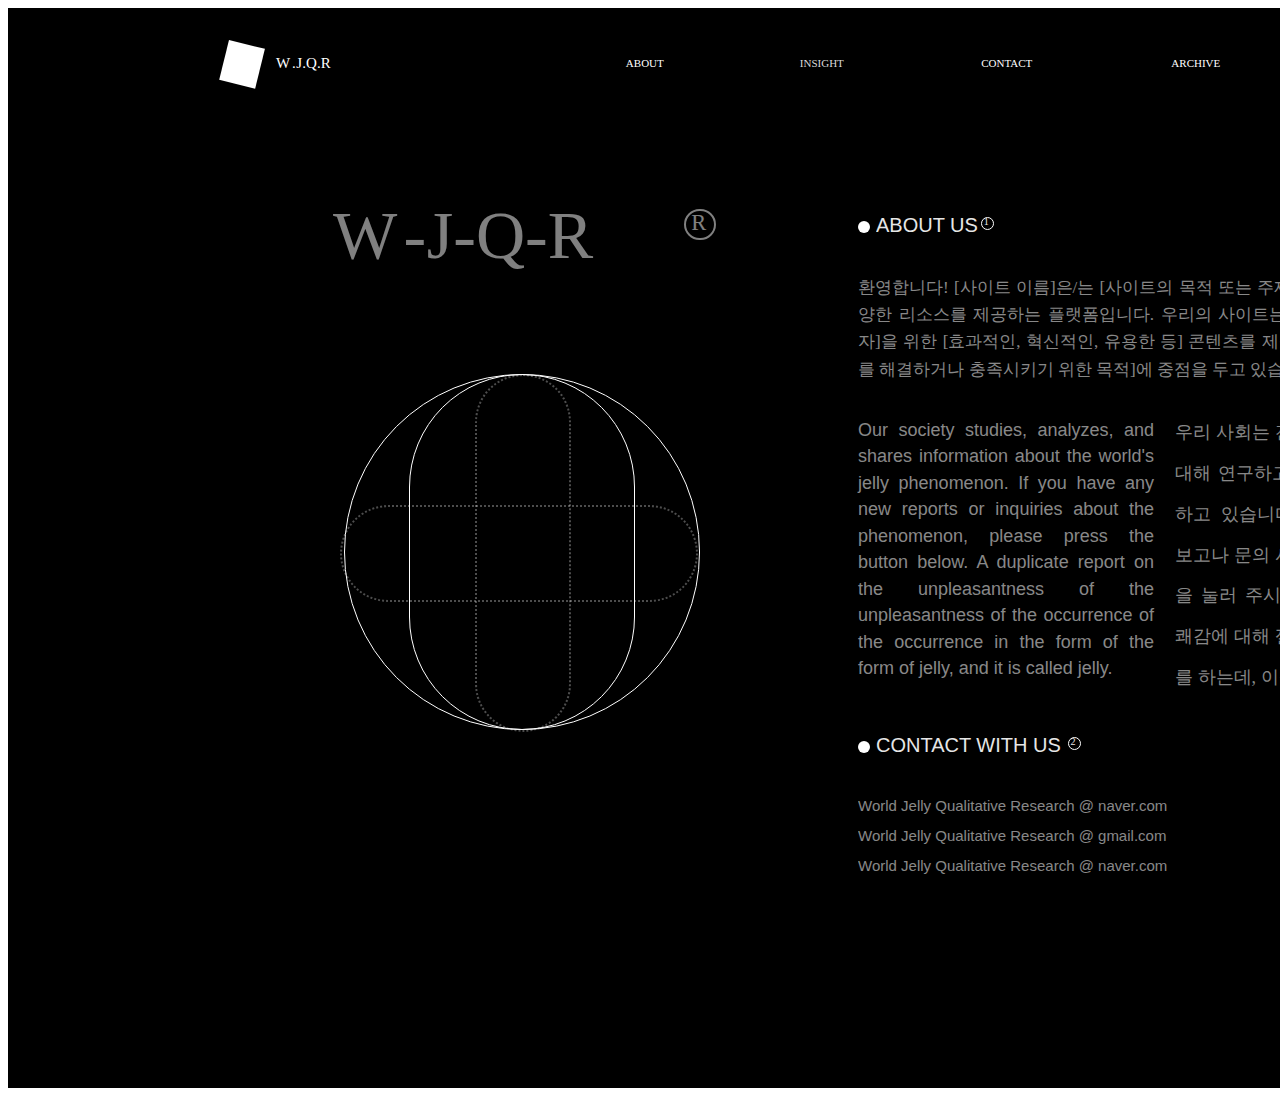
<file: about.html>
<!DOCTYPE html>
<html>
    <head>
        <meta charset="utf-8">
        <link rel = "stylesheet" type="text/css" href="style3.css"></link>
    </head>
    <div class="MacbookPro1422" style="width: 1920px; height: 1080px; position: relative; background: black">
        <div class="Ellipse1170" style="width: 354px; height: 354px; left: 336px; top: 366px; position: absolute; border-radius: 9999px; border: 1.19px white solid"></div>
        <div class="Ellipse1174" style="width: 12px; height: 12px; left: 850px; top: 213px; position: absolute; background: white; border-radius: 9999px"></div>
        <div class="Ellipse1177" style="width: 12px; height: 12px; left: 850px; top: 733px; position: absolute; background: white; border-radius: 9999px"></div>
        <div class="Ellipse1175" style="width: 10.67px; height: 10.67px; left: 973px; top: 209px; position: absolute; border-radius: 9999px; border: 0.89px white solid"></div>
        <div class="Ellipse1176" style="width: 27.99px; height: 26.87px; left: 676px; top: 201.19px; position: absolute; opacity: 0.50; border-radius: 9999px; border: 2.24px white solid"></div>
        <div class="Ellipse1171" style="width: 224.88px; height: 354px; left: 400.56px; top: 366px; position: absolute; border-radius: 9999px; border: 1.19px white solid"></div>
        <div class="Ellipse1172" style="width: 92.85px; height: 354px; left: 466.57px; top: 366px; position: absolute; border-radius: 9999px; border: 2px rgba(255, 255, 255, 0.30) dotted"></div>
        <div class="Ellipse1173" style="width: 92.85px; height: 354px; left: 690px; top: 496.57px; position: absolute; transform: rotate(90deg); transform-origin: 0 0; border-radius: 9999px; border: 2px rgba(255, 255, 255, 0.30) dotted"></div>
        <div class="AboutUs" style="width: 112px; left: 868px; top: 201px; position: absolute; opacity: 0.90; color: white; font-size: 20px; font-family: Helvetica; font-weight: 400; text-transform: uppercase; line-height: 32px; word-wrap: break-word">ABOUT US</div>
        <div class="ContactWithUs" style="width: 192px; left: 868px; top: 721px; position: absolute; opacity: 0.90; color: white; font-size: 20px; font-family: Helvetica; font-weight: 400; text-transform: uppercase; line-height: 32px; word-wrap: break-word">contact with us</div>
        <div style="width: 7.11px; left: 975.67px; top: 206px; position: absolute; opacity: 0.90; color: white; font-size: 10.16px; font-family: Pretendard; font-weight: 500; text-transform: uppercase; line-height: 16.25px; word-wrap: break-word">1</div>
        <div class="Group2623" style="width: 10.67px; height: 16px; left: 1060px; top: 725.79px; position: absolute">
          <div class="Ellipse1178" style="width: 10.67px; height: 10.67px; left: 0px; top: 3.21px; position: absolute; border-radius: 9999px; border: 0.89px white solid"></div>
          <div style="width: 7.11px; left: 2.42px; top: 0px; position: absolute; opacity: 0.90; color: white; font-size: 10.16px; font-family: Pretendard; font-weight: 500; text-transform: uppercase; line-height: 16.25px; word-wrap: break-word">2</div>
        </div>
        <div class="R" style="width: 15.74px; left: 683.19px; top: 196.71px; position: absolute; opacity: 0.50; color: white; font-size: 22.48px; font-family: Pretendard; font-weight: 500; text-transform: uppercase; line-height: 35.97px; word-wrap: break-word">R</div>
        <div class="WJQR" style="left: 325px; top: 162px; position: absolute; opacity: 0.50; text-align: center"><span style="color: white; font-size: 68.08px; font-family: Archivo Expanded; font-weight: 400; line-height: 130.57px; letter-spacing: 6.13px; word-wrap: break-word">W</span><span style="color: white; font-size: 68.08px; font-family: Archivo Expanded; font-weight: 400; line-height: 130.57px; letter-spacing: 0.68px; word-wrap: break-word">-</span><span style="color: white; font-size: 68.08px; font-family: Archivo Expanded; font-weight: 400; line-height: 130.57px; word-wrap: break-word">J-Q-R</span></div>
        <div class="Group2624" style="width: 633px; height: 84px; left: 850px; top: 786px; position: absolute">
          <div class="WorldJellyQualitativeResearchNaverCom" style="width: 633px; left: 0px; top: 0px; position: absolute; opacity: 0.90; text-align: justify; color: rgba(255, 255, 255, 0.60); font-size: 15px; font-family: Helvetica; font-weight: 400; line-height: 24px; word-wrap: break-word">World Jelly Qualitative Research @ naver.com</div>
          <div class="WorldJellyQualitativeResearchNaverCom" style="width: 633px; left: 0px; top: 60px; position: absolute; opacity: 0.90; text-align: justify; color: rgba(255, 255, 255, 0.60); font-size: 15px; font-family: Helvetica; font-weight: 400; line-height: 24px; word-wrap: break-word">World Jelly Qualitative Research @ naver.com</div>
          <div class="WorldJellyQualitativeResearchGmailCom" style="width: 633px; left: 0px; top: 30px; position: absolute; opacity: 0.90; text-align: justify; color: rgba(255, 255, 255, 0.60); font-size: 15px; font-family: Helvetica; font-weight: 400; line-height: 24px; word-wrap: break-word">World Jelly Qualitative Research @ gmail.com</div>
        </div>
        <div style="width: 613px; left: 850px; top: 266px; position: absolute; opacity: 0.90; text-align: justify; color: rgba(255, 255, 255, 0.60); font-size: 17px; font-family: Pretendard; font-weight: 300; line-height: 27.20px; word-wrap: break-word">환영합니다! [사이트 이름]은/는 [사이트의 목적 또는 주제]에 대한 전문 지식과 다양한 리소스를 제공하는 플랫폼입니다. 우리의 사이트는 [목표 그룹이나 대상 독자]을 위한 [효과적인, 혁신적인, 유용한 등] 콘텐츠를 제공하여 [어떤 문제나 필요를 해결하거나 충족시키기 위한 목적]에 중점을 두고 있습니다.</div>
        <div class="[base64]" style="width: 296px; left: 850px; top: 409px; position: absolute; opacity: 0.90; text-align: justify; color: rgba(255, 255, 255, 0.60); font-size: 18px; font-family: Helvetica; font-weight: 400; line-height: 26.46px; word-wrap: break-word">Our society studies, analyzes, and shares information about the world's jelly phenomenon. If you have any new reports or inquiries about the phenomenon, please press the button below. A duplicate report on the unpleasantness of the unpleasantness of the occurrence of the occurrence in the form of the form of jelly, and it is called jelly.</div>
        <div style="width: 296px; left: 1167px; top: 404px; position: absolute; opacity: 0.90; text-align: justify; color: rgba(255, 255, 255, 0.60); font-size: 18px; font-family: Pretendard; font-weight: 400; line-height: 40.86px; word-wrap: break-word">우리 사회는 전 세계적인 젤리 현상에 대해 연구하고 분석하며 정보를 공유하고 있습니다. 현상에 대해 새로운 보고나 문의 사항이 있으면 아래 버튼을 눌러 주시기 바랍니다. 발생한 불쾌감에 대해 젤리의 형태로 중복 보고를 하는데, 이를 젤리라고하할라</div>
        <div class="LogIn" style="left: 1402px; top: 41px; position: absolute; text-align: center; color: white; font-size: 15px; font-family: Archivo Expanded; font-weight: 400; line-height: 28.77px; word-wrap: break-word">LOG-IN</div>
        <div class="Component72" style="width: 207.63px; height: 59.61px;left: 533px; top: 26px; position: absolute; justify-content: center; align-items: center; display: inline-flex">
          <a class="About" href="about.html" style="text-align: center; color: white; font-size: 11px; font-family: Archivo Expanded; font-weight: 400; line-height: 21.10px; word-wrap: break-word">ABOUT</a>
          </div>
        <div class="Component73" style="width: 207.63px; height: 59.61px; left: 710px; top: 26px; position: absolute; justify-content: center; align-items: center; display: inline-flex">
          <a class="Insight" style="text-align: center; color: #D9D9D9; font-size: 11px; font-family: Archivo Expanded; font-weight: 400; line-height: 21.10px; word-wrap: break-word">INSIGHT</a>
        </div>
        <div class="Component74" style="width: 207.63px; height: 59.61px; left: 895px; top: 26px; position: absolute; justify-content: center; align-items: center; display: inline-flex">
          <a class="Contact" href="archive2.html" style="text-align: center; color: white; font-size: 11px; font-family: Archivo Expanded; font-weight: 400; line-height: 21.10px; word-wrap: break-word">CONTACT</a>
        </div>
        <div class="Component75" style="width: 207.63px; height: 59.61px; left: 1084px; top: 26px; position: absolute; justify-content: center; align-items: center; display: inline-flex">
          <a class="Archive" href="index.html" style="text-align: center; color: white; font-size: 11px; font-family: Archivo Expanded; font-weight: 400; line-height: 21.10px; word-wrap: break-word">ARCHIVE</a>
        </div>
        <div class="Component76" style="width: 207.63px; height: 59.61px; left: 1330px; top: 26px; position: absolute">
          <div class="Rectangle7" style="width: 98px; height: 30px; left: 54.89px; top: 14.89px; position: absolute; background: rgba(255, 255, 255, 0.20); border-radius: 20.50px"></div>
          <div class="LogIn" style="left: 71.89px; top: 14.89px; position: absolute; text-align: center; color: white; font-size: 15px; font-family: Archivo Expanded; font-weight: 400; line-height: 28.77px; word-wrap: break-word">LOG-IN</div>
        </div>
        <div class="Component77" style="width: 207.63px; height: 59.61px; left: 1470px; top: 26px; position: absolute">
          <div class="Rectangle7" style="width: 98px; height: 30px; left: 54.89px; top: 14.89px; position: absolute; background: rgba(255, 255, 255, 0.20); border-radius: 20.50px"></div>
          <div class="SignUp" style="left: 64.89px; top: 14.89px; position: absolute; text-align: center; color: white; font-size: 15px; font-family: Archivo Expanded; font-weight: 400; line-height: 28.77px; word-wrap: break-word">SIGN-UP</div>
        </div>
        <div class="Component81" style="width: 207.63px; height: 59.61px; padding-top: 18.89px; padding-bottom: 19.72px; padding-left: 55.89px; padding-right: 56.74px; left: 1470px; top: 893px; position: absolute; justify-content: center; align-items: center; display: inline-flex">
          <div class="Group2613" style="width: 95px; height: 21px; position: relative">
            <div class="HomePage" style="left: 0px; top: 0px; position: absolute; text-align: center; color: white; font-size: 11px; font-family: Archivo Expanded; font-weight: 400; text-transform: uppercase; line-height: 21.10px; word-wrap: break-word">Home Page ></div>
            <div class="Line1" style="width: 95px; height: 0px; left: 0px; top: 18px; position: absolute; border: 0.50px white solid"></div>
          </div>
        </div>
        <div class="Group2622" style="width: 125px; height: 48.62px; left: 211px; top: 31.74px; position: absolute">
          <div class="WJQR" style="left: 57px; top: 9.26px; position: absolute; text-align: center"><span style="color: white; font-size: 15px; font-family: Archivo Expanded; font-weight: 400; line-height: 28.77px; letter-spacing: 1.95px; word-wrap: break-word">W</span><span style="color: white; font-size: 15px; font-family: Archivo Expanded; font-weight: 400; line-height: 28.77px; letter-spacing: 0.30px; word-wrap: break-word">.J</span><span style="color: white; font-size: 15px; font-family: Archivo Expanded; font-weight: 400; line-height: 28.77px; word-wrap: break-word">.Q.R</span></div>
          <div class="Vector" style="width: 28.45px; height: 27.61px; left: 12.27px; top: 7.50px; position: absolute; transform: rotate(13.84deg); transform-origin: 0 0; background: white"></div>
          <div class="Vector" style="width: 21.76px; height: 21.76px; left: 14.92px; top: 10.74px; position: absolute; transform: rotate(13.84deg); transform-origin: 0 0; background: white"></div>
          <div class="Vector" style="width: 15.90px; height: 15.90px; left: 16.95px; top: 12.96px; position: absolute; transform: rotate(13.84deg); transform-origin: 0 0; background: white"></div>
          <div class="Vector" style="width: 16.74px; height: 15.06px; left: 19.83px; top: 22.29px; position: absolute; transform: rotate(13.84deg); transform-origin: 0 0; background: white"></div>
          <div class="Vector" style="width: 36.82px; height: 41px; left: 9.81px; top: 0px; position: absolute; transform: rotate(13.84deg); transform-origin: 0 0; background: white"></div>
        </div>
      </div>
</file>
<file: style3.css>
.align {
    max-width: max-content;
    margin: 0 auto;
}

.Rectangle33 {
    vertical-align: middle;
    position: relative;
    width: 100%;
    overflow: auto;
}

a {
    text-decoration: none;
  }
</file>
